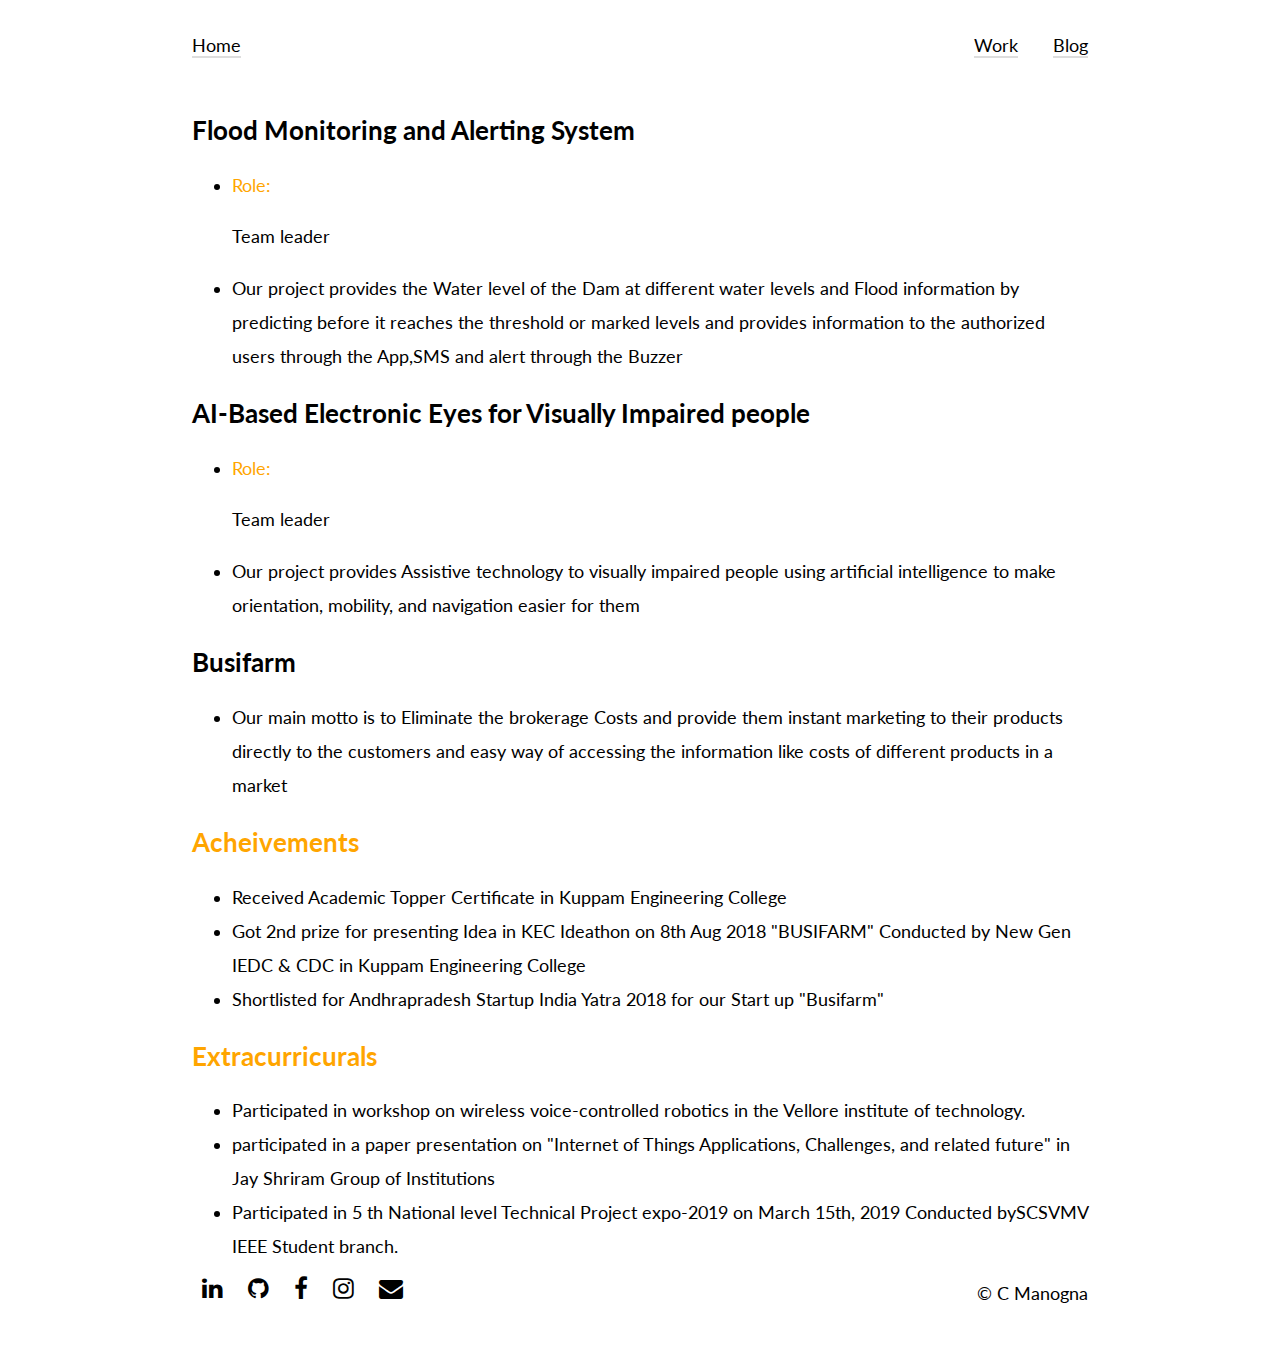
<file: html/blog.html>
<!DOCTYPE html>
<html>

<head>
    <title> C Manogna </title>

    <meta charset="UTF-8">
    <meta name="author" content="C Manogna">
    <meta name="viewport" content="width=device-width, initial-scale=1.0">

    <link rel="stylesheet" type="text/css" href="../css/style.css">
    <link rel="stylesheet" href="https://cdnjs.cloudflare.com/ajax/libs/font-awesome/4.7.0/css/font-awesome.min.css">
    <link href="https://fonts.googleapis.com/css?family=Lato|Playfair+Display|Heebo|Roboto:900|PT+Serif:700"
        rel="stylesheet">
</head>

<body>
    <div id="page-container">
        <div id="content-wrap">
            <div id="navbar">
                <div class="nav-container">
                    <div class="left">
                        <ul>
                            <li><a class="link" href="../index.html">Home</a></li>
                        </ul>
                    </div>

                    <div class="right">
                        <ul>
                            <li><a class="link" href="./work.html">Work</a></li>
                            <li><a class="link" href="./blog.html">Blog</a></li>
                        </ul>
                    </div>
                </div>
            </div>
            <div class="blog">
                <p>
                <h2>Flood Monitoring and Alerting System</h2>
                <ul>
                    <li> <p style="color:orange;"> Role: </p>
            <p> Team leader</p>
                    <li><a> Our project provides the Water level of the Dam at different water levels and Flood
information by predicting before it reaches the threshold or marked levels and provides information to the authorized users through the App,SMS and alert through the
Buzzer</a></li>
                </ul>
                <h2>AI-Based Electronic Eyes for Visually Impaired people</h2>
                    <ul>
                        <li> <p style="color:orange;"> Role: </p>
            <p> Team leader</p>
                       <li>Our project provides Assistive technology to visually impaired people using artificial
intelligence to make orientation, mobility, and navigation easier for them</li>
                    </ul>
		        </ul>
                <h2>Busifarm</h2>
                <ul>
                    <!-- <li><a class="blog-link" target="_blank"
                            href="https://pingiiit.org/2020/08/diversity-pool/">Treading the Waters of the Diversity
                            Pool</a></li> -->
                   <li> Our main motto is to Eliminate the brokerage Costs and provide them instant marketing to their
products directly to the customers and easy way of accessing the information like costs of
different products in a market</li>
                </ul>
                </p>

                <h2 style="color: orange">Acheivements</h2>
                    <ul>
                       <li>Received Academic Topper Certificate in Kuppam Engineering College</li>
                       <li> Got 2nd prize for presenting Idea in KEC Ideathon on 8th Aug 2018 "BUSIFARM" Conducted
by New Gen IEDC & CDC in Kuppam Engineering College</li>
                        <li>Shortlisted for Andhrapradesh Startup India Yatra 2018 for our Start up "Busifarm"</li>
                    </ul>

                </ul>

                 <h2 style="color: orange">Extracurricurals</h2>
                    <ul>
                       <li>Participated in workshop on wireless voice-controlled robotics in the Vellore institute of
technology.</li>
                       <li> participated in a paper presentation on "Internet of Things Applications, Challenges, and related future" in
Jay Shriram Group of Institutions</li>
                        <li>Participated in 5
th National level Technical Project expo-2019 on March 15th, 2019 Conducted bySCSVMV IEEE Student branch.</li>
                    </ul>

                </ul>

            </div>
        </div>
        <footer id="footer">
             <div class="left">
               <p class="social-media">
                    <a target="_blank" href="https://www.linkedin.com/mwlite/in/manogna-c-1b32b9161/" class="fa fa-linkedin"></a>
                    <a target="_blank" href="https://github.com/cmanogna" class="fa fa-github"></a>
                    <a target="_blank" href="https://www.facebook.com/smiley.c.505?ref=bookmarks/" class="fa fa-facebook"></a>
                    <a target="_blank" href="https://www.instagram.com/manognachandrasekhar/"class="fa fa-instagram"></a>
                    <a target="_blank" href="mailto:cmanogna1999@gmail.com" class="fa fa-envelope"></a>
                </p>
            </div>
            <div class="right">
                <p>
                    © C Manogna
                </p>
            </div>

        </footer>

    </div>



</body>

</html>
</file>
<file: css/style.css>
html, body, #graphs {
    scroll-behavior: smooth;
}

body {
    margin: 0;
    padding: 0;
    font-family: 'Lato', sans-serif;
}

section {
    margin: 0;
    min-height: 100vh;
    padding: 2vh 0;
}

section h1 {
    font-size: 4.5em;
    font-family: 'PT Serif', serif;
    font-weight: 400;
}

#page-container {
    position: relative;
    min-height: 100vh;
    max-width: 70%;
    margin: 0 auto;
}

#content-wrap {
    padding-bottom: 5rem;
    justify-content: center;
    align-items: center;
}

#footer {
    position: absolute;
    bottom: 0;
    width: 100%;
    padding: 2.5rem 0;
    font-size: 1.1rem;
    /* text-align: center; */
}

#footer .left {
    float: left;
}

#footer .right {
    float: right;
}

i {
    text-decoration: none !important;
}

.nav-container {
    position: relative;
    display: block;
    margin: 0 auto;
}

#navbar {
    margin: 0;
    width: 100%;
    background: #fff;
    padding: 20px 0;
    z-index: 999;
}

#navbar .nav-container {
    padding: 15px 0;
    /* max-width: 90%; */
}

#navbar .left, .right {
    display: inline-block;
}

#navbar .left {
    width: 30%;
}

#navbar .right {
    width: 70%;
}

#navbar .right {
    float: right;
    text-align: right;
}

#navbar ul {
    list-style: none;
    display: inline-block;
    width: 100%;
    padding: 0;
    margin: 0;
}

#navbar ul li {
    padding: 0 2.5%;
    display: inline-block;
}

#navbar ul li:first-child {
    padding-left: 0;
}

#navbar ul li:last-child {
    padding-right: 0;
}

#navbar ul li a {
    font-size: 1.1em;
}

.link {
    text-decoration: none;
    color: black;
    transition: all 0.3s ease;
    border-bottom: 2px solid #DDDDDD;
}

.link:hover {
    border-color: orange !important;
}

a:link {
    text-decoration: none;
    color: black;
}

a:visited {
    text-decoration: none;
    color: black;
}

.social-media {
    display: block;
    margin: 0 auto;
    text-align: center;
    margin-top: 10px;
}

.social-media a {
    margin: 0px 10px;
    font-size: 1.5rem;
}

.container {
    max-width: 100%;
    font-size: 1.1rem;
    margin: auto;
    line-height: 34px;
    width: 600px;
    align-items: center;
    min-height: 70vh;
    display: flex;
}

.work {
    max-width: 100%;
    margin: auto;
    align-items: center;
    min-height: 70vh;
    display: flex;
}

.blog {
    font-size: 1.1rem;
    margin: auto;
    line-height: 34px;
}

.profile {
    border-radius: 50%;
    height: 250px;
    width:250px;
    margin: 0 auto;
    display: block;
}

.blog-link:hover {
    border-bottom: 2px solid black;
}

@media screen and (max-width: 960px) {
    section {
        min-height: 100vh;
    }
    #navbar .container {
        padding: 10px 0;
        width: 90%;
        margin: 0 auto;
    }
    #navbar ul li a {
        font-size: 0.9rem;
    }
    #footer {
        font-size: 0.9rem;
    }

}

ul.actions {
    display: -moz-flex;
    display: -webkit-flex;
    display: -ms-flex;
    display: flex;
    cursor: default;
    list-style: none;
    margin-left: -1em;
    padding-left: 0;
}

ul.actions li {
    padding: 0 0 0 1em;
    vertical-align: middle;
}

ul.actions.special {
    -moz-justify-content: center;
    -webkit-justify-content: center;
    -ms-justify-content: center;
    justify-content: center;
    width: 100%;
    margin-left: 0;
}

ul.actions.special li:first-child {
    padding-left: 0;
}

ul.actions.stacked {
    -moz-flex-direction: column;
    -webkit-flex-direction: column;
    -ms-flex-direction: column;
    flex-direction: column;
    margin-left: 0;
}

ul.actions.stacked li {
    padding: 1.3em 0 0 0;
}

ul.actions.stacked li:first-child {
    padding-top: 0;
}

ul.actions.fit {
    width: calc(100% + 1em);
}

ul.actions.fit li {
    -moz-flex-grow: 1;
    -webkit-flex-grow: 1;
    -ms-flex-grow: 1;
    flex-grow: 1;
    -moz-flex-shrink: 1;
    -webkit-flex-shrink: 1;
    -ms-flex-shrink: 1;
    flex-shrink: 1;
    width: 100%;
}

ul.actions.fit li>* {
    width: 100%;
}

ul.actions.fit.stacked {
    width: 100%;
}

.posts {
    display: -moz-flex;
    display: -webkit-flex;
    display: -ms-flex;
    display: flex;
    -moz-flex-wrap: wrap;
    -webkit-flex-wrap: wrap;
    -ms-flex-wrap: wrap;
    flex-wrap: wrap;
    margin: 0 0 2em -6em;
    width: calc(100% + 6em);
}

.posts article {
    -moz-flex-grow: 0;
    -webkit-flex-grow: 0;
    -ms-flex-grow: 0;
    flex-grow: 0;
    -moz-flex-shrink: 1;
    -webkit-flex-shrink: 1;
    -ms-flex-shrink: 1;
    flex-shrink: 1;
    margin: 0 0 6em 6em;
    position: relative;
    width: calc(33.33333% - 6em);
}

.posts article:before {
    background: rgba(210, 215, 217, 0.75);
    content: '';
    display: block;
    height: calc(100% + 6em);
    left: -3em;
    position: absolute;
    top: 0;
    width: 1px;
}

.posts article:after {
    background: rgba(210, 215, 217, 0.75);
    bottom: -3em;
    content: '';
    display: block;
    height: 1px;
    position: absolute;
    right: 0;
    width: calc(100% + 6em);
}

.posts article> :last-child {
    margin-bottom: 0;
}

.posts article .image {
    display: block;
    margin: 0 0 2em 0;
}

.posts article .image img {
    display: block;
    width: 60%;
    margin: 0 auto;
    cursor: pointer;
}

@media screen and (min-width: 1481px) {
    .posts article:nth-child(3n + 1):before {
        display: none;
    }
    .posts article:nth-child(3n + 1):after {
        width: 100%;
    }
    .posts article:nth-last-child(1), .posts article:nth-last-child(2), .posts article:nth-last-child(3) {
        margin-bottom: 0;
    }
    .posts article:nth-last-child(1):before, .posts article:nth-last-child(2):before, .posts article:nth-last-child(3):before {
        height: 100%;
    }
    .posts article:nth-last-child(1):after, .posts article:nth-last-child(2):after, .posts article:nth-last-child(3):after {
        display: none;
    }
}

@media screen and (max-width: 1480px) {
    .posts article {
        width: calc(50% - 6em);
    }
    .posts article:nth-last-child(3) {
        margin-bottom: 6em;
    }

    .posts article .image img {
        width: 100%;
    }
}

@media screen and (min-width: 481px) and (max-width: 1480px) {
    .posts article:nth-child(2n + 1):before {
        display: none;
    }
    .posts article:nth-child(2n + 1):after {
        width: 100%;
    }
    .posts article:nth-last-child(1), .posts article:nth-last-child(2) {
        margin-bottom: 0;
    }
    .posts article:nth-last-child(1):before, .posts article:nth-last-child(2):before {
        height: 100%;
    }
    .posts article:nth-last-child(1):after, .posts article:nth-last-child(2):after {
        display: none;
    }
}

@media screen and (max-width: 736px) {
    .posts {
        margin: 0 0 2em -4.5em;
        width: calc(100% + 4.5em);
    }
    .posts article {
        margin: 0 0 4.5em 4.5em;
        width: calc(50% - 4.5em);
    }
    .posts article:before {
        height: calc(100% + 4.5em);
        left: -2.25em;
    }
    .posts article:after {
        bottom: -2.25em;
        width: calc(100% + 4.5em);
    }
    .posts article:nth-last-child(3) {
        margin-bottom: 4.5em;
    }
}

@media screen and (max-width: 480px) {
    .posts {
        margin: 0 0 2em 0;
        width: 100%;
    }
    .posts article {
        margin: 0 0 4.5em 0;
        width: 100%;
    }
    .posts article:before {
        display: none;
    }
    .posts article:after {
        width: 100%;
    }
    .posts article:last-child {
        margin-bottom: 0;
    }
    .posts article:last-child:after {
        display: none;
    }
}

@media screen and (max-width: 800px) {
    .container, .blog {
        font-size: 1rem;
        line-height: 25px;
    }
    .profile {
        height: 150px;
        width:150px;
    }
    
}


@media screen and (max-width: 700px) {

    #footer .left, #footer .right {
        float: none;
        text-align: center;
        display: block;
    }

    #content-wrap {
        padding-bottom: 5rem;
    }

    #footer {
        padding: 1rem 0;
        font-size: 0.8rem;
    }

    h2{
        font-size: 1.2rem;
    }
}


@media screen and (max-width: 600px) {
    .profile {
        height: 120px;
    }
    .container {
        font-size: 0.9rem;
    }
    .social-media a {
        font-size: 1rem;
    }
}
</file>
